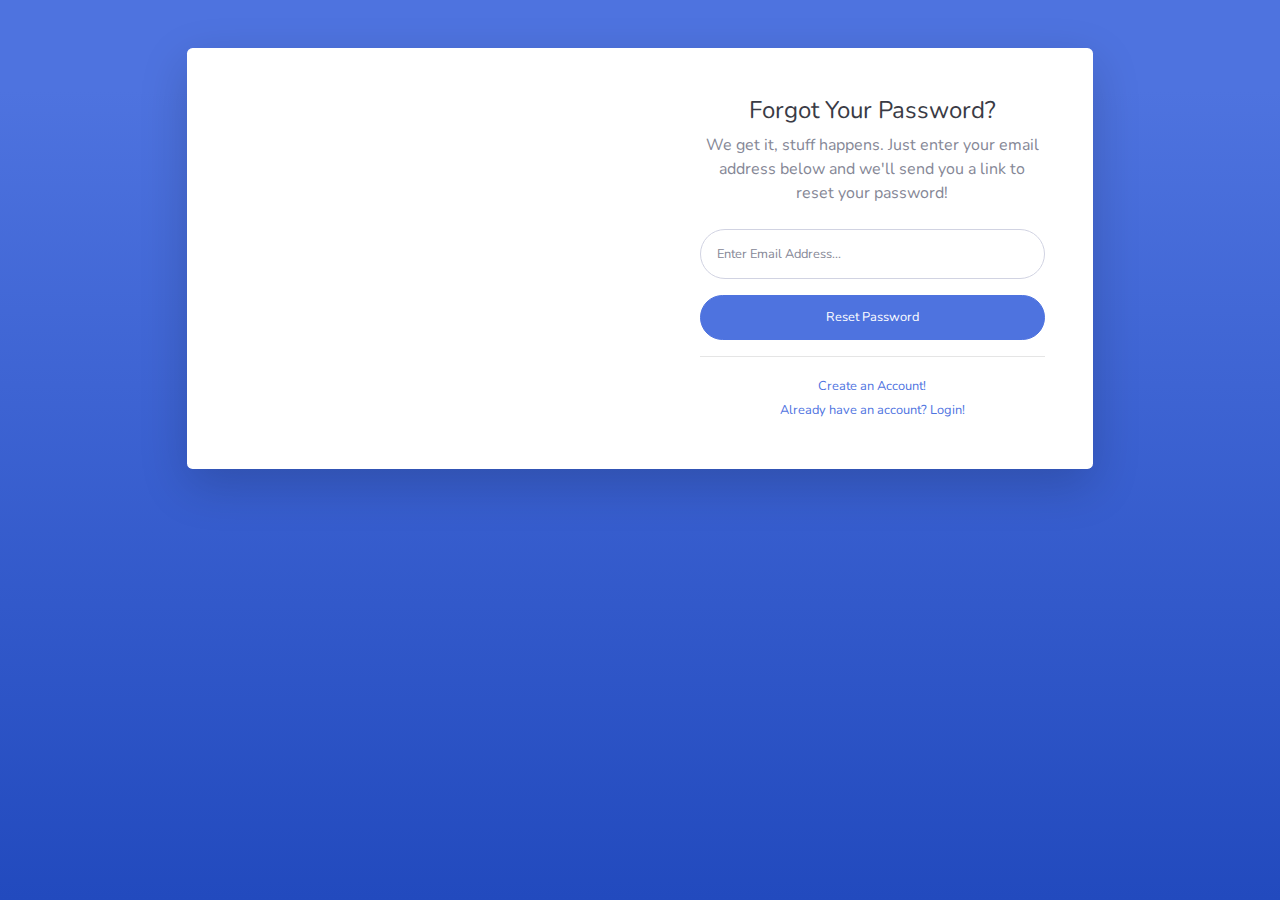
<file: forgot-password.html>
<!DOCTYPE html>
<html lang="en">

<head>

    <meta charset="utf-8">
    <meta http-equiv="X-UA-Compatible" content="IE=edge">
    <meta name="viewport" content="width=device-width, initial-scale=1, shrink-to-fit=no">
    <meta name="description" content="">
    <meta name="author" content="">

    <title>SB Admin 2 - Forgot Password</title>

    <!-- Custom fonts for this template-->
    <link href="vendor/fontawesome-free/css/all.min.css" rel="stylesheet" type="text/css">
    <link
        href="https://fonts.googleapis.com/css?family=Nunito:200,200i,300,300i,400,400i,600,600i,700,700i,800,800i,900,900i"
        rel="stylesheet">

    <!-- Custom styles for this template-->
    <link href="css/sb-admin-2.min.css" rel="stylesheet">

</head>

<body class="bg-gradient-primary">

    <div class="container">

        <!-- Outer Row -->
        <div class="row justify-content-center">

            <div class="col-xl-10 col-lg-12 col-md-9">

                <div class="card o-hidden border-0 shadow-lg my-5">
                    <div class="card-body p-0">
                        <!-- Nested Row within Card Body -->
                        <div class="row">
                            <div class="col-lg-6 d-none d-lg-block bg-password-image"></div>
                            <div class="col-lg-6">
                                <div class="p-5">
                                    <div class="text-center">
                                        <h1 class="h4 text-gray-900 mb-2">Forgot Your Password?</h1>
                                        <p class="mb-4">We get it, stuff happens. Just enter your email address below
                                            and we'll send you a link to reset your password!</p>
                                    </div>
                                    <form class="user">
                                        <div class="form-group">
                                            <input type="email" class="form-control form-control-user"
                                                id="exampleInputEmail" aria-describedby="emailHelp"
                                                placeholder="Enter Email Address...">
                                        </div>
                                        <a href="login.html" class="btn btn-primary btn-user btn-block">
                                            Reset Password
                                        </a>
                                    </form>
                                    <hr>
                                    <div class="text-center">
                                        <a class="small" href="register.html">Create an Account!</a>
                                    </div>
                                    <div class="text-center">
                                        <a class="small" href="login.html">Already have an account? Login!</a>
                                    </div>
                                </div>
                            </div>
                        </div>
                    </div>
                </div>

            </div>

        </div>

    </div>

    <!-- Bootstrap core JavaScript-->
    <script src="vendor/jquery/jquery.min.js"></script>
    <script src="vendor/bootstrap/js/bootstrap.bundle.min.js"></script>

    <!-- Core plugin JavaScript-->
    <script src="vendor/jquery-easing/jquery.easing.min.js"></script>

    <!-- Custom scripts for all pages-->
    <script src="js/sb-admin-2.min.js"></script>

</body>

</html>
</file>
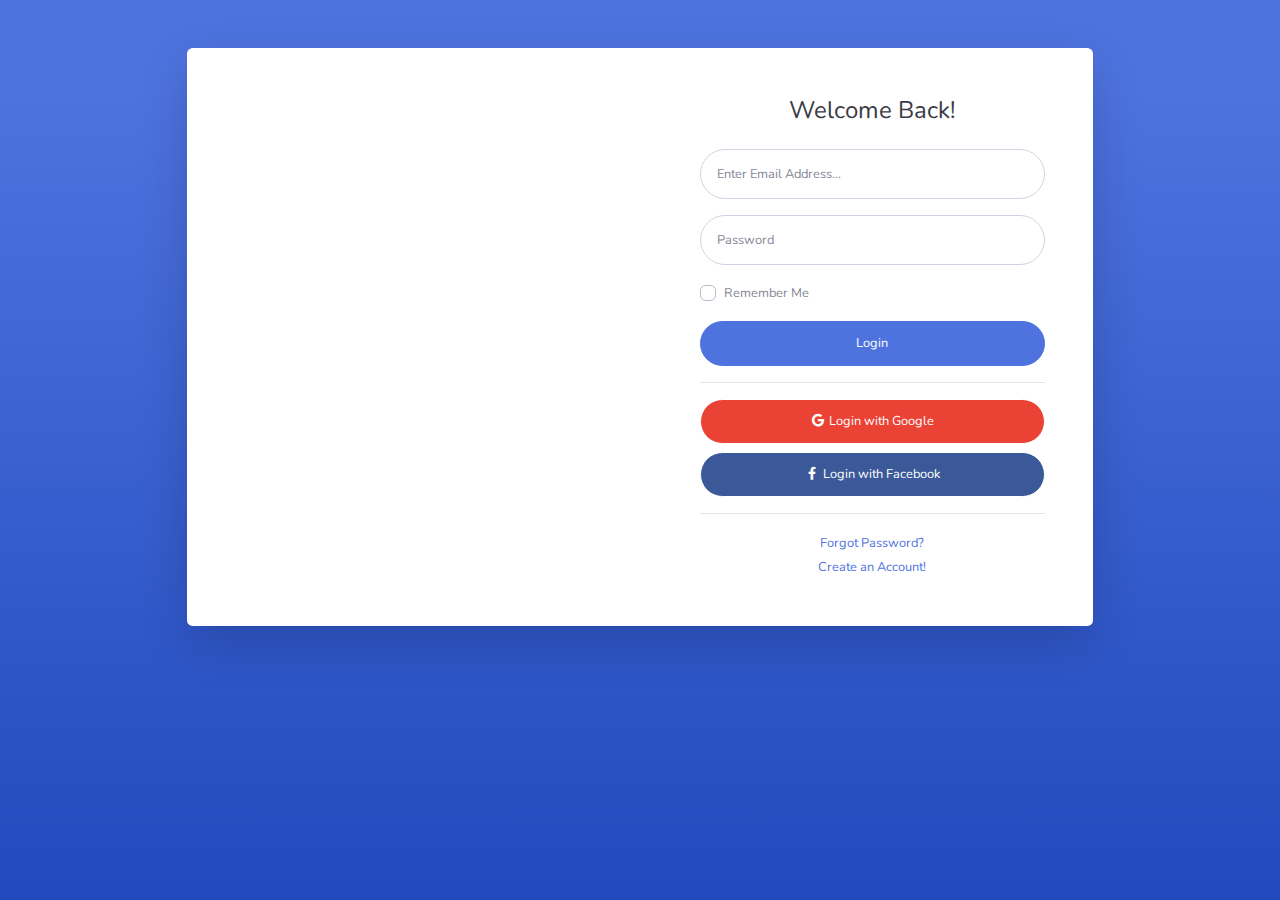
<file: login1.html>
<!DOCTYPE html>
<html lang="en">

<head>

    <meta charset="utf-8">
    <meta http-equiv="X-UA-Compatible" content="IE=edge">
    <meta name="viewport" content="width=device-width, initial-scale=1, shrink-to-fit=no">
    <meta name="description" content="">
    <meta name="author" content="">

    <title>SB Admin 2 - Login</title>

    <!-- Custom fonts for this template-->
    <link href="vendor/fontawesome-free/css/all.min.css" rel="stylesheet" type="text/css">
    <link
        href="https://fonts.googleapis.com/css?family=Nunito:200,200i,300,300i,400,400i,600,600i,700,700i,800,800i,900,900i"
        rel="stylesheet">

    <!-- Custom styles for this template-->
    <link href="css/sb-admin-2.min.css" rel="stylesheet">

</head>

<body class="bg-gradient-primary">

    <div class="container">

        <!-- Outer Row -->
        <div class="row justify-content-center">

            <div class="col-xl-10 col-lg-12 col-md-9">

                <div class="card o-hidden border-0 shadow-lg my-5">
                    <div class="card-body p-0">
                        <!-- Nested Row within Card Body -->
                        <div class="row">
                            <div class="col-lg-6 d-none d-lg-block bg-login-image"></div>
                            <div class="col-lg-6">
                                <div class="p-5">
                                    <div class="text-center">
                                        <h1 class="h4 text-gray-900 mb-4">Welcome Back!</h1>
                                    </div>
                                    <form class="user">
                                        <div class="form-group">
                                            <input type="email" class="form-control form-control-user"
                                                id="exampleInputEmail" aria-describedby="emailHelp"
                                                placeholder="Enter Email Address...">
                                        </div>
                                        <div class="form-group">
                                            <input type="password" class="form-control form-control-user"
                                                id="exampleInputPassword" placeholder="Password">
                                        </div>
                                        <div class="form-group">
                                            <div class="custom-control custom-checkbox small">
                                                <input type="checkbox" class="custom-control-input" id="customCheck">
                                                <label class="custom-control-label" for="customCheck">Remember
                                                    Me</label>
                                            </div>
                                        </div>
                                        <a href="index.html" class="btn btn-primary btn-user btn-block">
                                            Login
                                        </a>
                                        <hr>
                                        <a href="index.html" class="btn btn-google btn-user btn-block">
                                            <i class="fab fa-google fa-fw"></i> Login with Google
                                        </a>
                                        <a href="index.html" class="btn btn-facebook btn-user btn-block">
                                            <i class="fab fa-facebook-f fa-fw"></i> Login with Facebook
                                        </a>
                                    </form>
                                    <hr>
                                    <div class="text-center">
                                        <a class="small" href="forgot-password.html">Forgot Password?</a>
                                    </div>
                                    <div class="text-center">
                                        <a class="small" href="register.html">Create an Account!</a>
                                    </div>
                                </div>
                            </div>
                        </div>
                    </div>
                </div>

            </div>

        </div>

    </div>

    <!-- Bootstrap core JavaScript-->
    <script src="vendor/jquery/jquery.min.js"></script>
    <script src="vendor/bootstrap/js/bootstrap.bundle.min.js"></script>

    <!-- Core plugin JavaScript-->
    <script src="vendor/jquery-easing/jquery.easing.min.js"></script>

    <!-- Custom scripts for all pages-->
    <script src="js/sb-admin-2.min.js"></script>

</body>

</html>
</file>
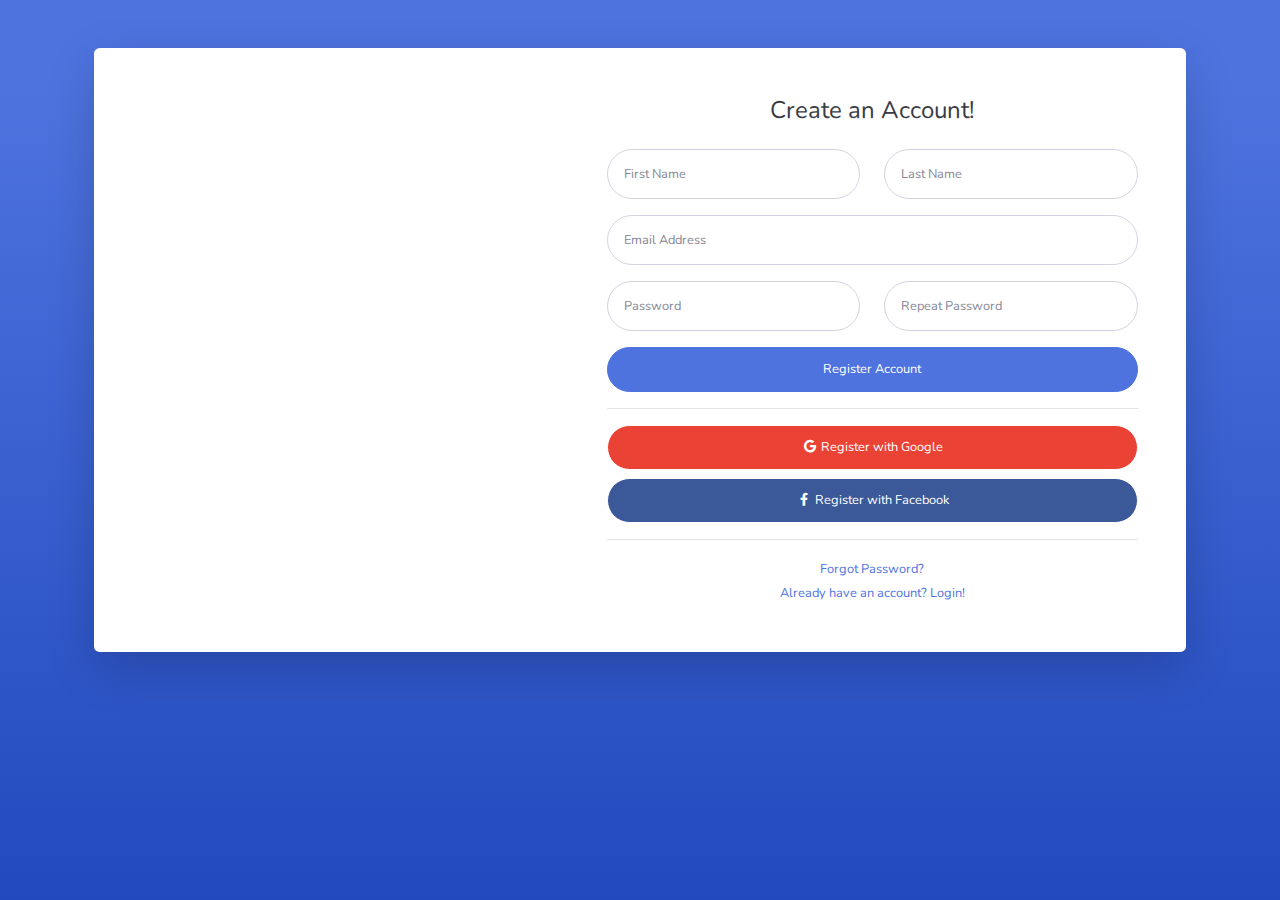
<file: register.html>
<!DOCTYPE html>
<html lang="en">

<head>

    <meta charset="utf-8">
    <meta http-equiv="X-UA-Compatible" content="IE=edge">
    <meta name="viewport" content="width=device-width, initial-scale=1, shrink-to-fit=no">
    <meta name="description" content="">
    <meta name="author" content="">

    <title>SB Admin 2 - Register</title>

    <!-- Custom fonts for this template-->
    <link href="vendor/fontawesome-free/css/all.min.css" rel="stylesheet" type="text/css">
    <link
        href="https://fonts.googleapis.com/css?family=Nunito:200,200i,300,300i,400,400i,600,600i,700,700i,800,800i,900,900i"
        rel="stylesheet">

    <!-- Custom styles for this template-->
    <link href="css/sb-admin-2.min.css" rel="stylesheet">

</head>

<body class="bg-gradient-primary">

    <div class="container">

        <div class="card o-hidden border-0 shadow-lg my-5">
            <div class="card-body p-0">
                <!-- Nested Row within Card Body -->
                <div class="row">
                    <div class="col-lg-5 d-none d-lg-block bg-register-image"></div>
                    <div class="col-lg-7">
                        <div class="p-5">
                            <div class="text-center">
                                <h1 class="h4 text-gray-900 mb-4">Create an Account!</h1>
                            </div>
                            <form class="user">
                                <div class="form-group row">
                                    <div class="col-sm-6 mb-3 mb-sm-0">
                                        <input type="text" class="form-control form-control-user" id="exampleFirstName"
                                            placeholder="First Name">
                                    </div>
                                    <div class="col-sm-6">
                                        <input type="text" class="form-control form-control-user" id="exampleLastName"
                                            placeholder="Last Name">
                                    </div>
                                </div>
                                <div class="form-group">
                                    <input type="email" class="form-control form-control-user" id="exampleInputEmail"
                                        placeholder="Email Address">
                                </div>
                                <div class="form-group row">
                                    <div class="col-sm-6 mb-3 mb-sm-0">
                                        <input type="password" class="form-control form-control-user"
                                            id="exampleInputPassword" placeholder="Password">
                                    </div>
                                    <div class="col-sm-6">
                                        <input type="password" class="form-control form-control-user"
                                            id="exampleRepeatPassword" placeholder="Repeat Password">
                                    </div>
                                </div>
                                <a href="login.html" class="btn btn-primary btn-user btn-block">
                                    Register Account
                                </a>
                                <hr>
                                <a href="index.html" class="btn btn-google btn-user btn-block">
                                    <i class="fab fa-google fa-fw"></i> Register with Google
                                </a>
                                <a href="index.html" class="btn btn-facebook btn-user btn-block">
                                    <i class="fab fa-facebook-f fa-fw"></i> Register with Facebook
                                </a>
                            </form>
                            <hr>
                            <div class="text-center">
                                <a class="small" href="forgot-password.html">Forgot Password?</a>
                            </div>
                            <div class="text-center">
                                <a class="small" href="login.html">Already have an account? Login!</a>
                            </div>
                        </div>
                    </div>
                </div>
            </div>
        </div>

    </div>

    <!-- Bootstrap core JavaScript-->
    <script src="vendor/jquery/jquery.min.js"></script>
    <script src="vendor/bootstrap/js/bootstrap.bundle.min.js"></script>

    <!-- Core plugin JavaScript-->
    <script src="vendor/jquery-easing/jquery.easing.min.js"></script>

    <!-- Custom scripts for all pages-->
    <script src="js/sb-admin-2.min.js"></script>

</body>

</html>
</file>
